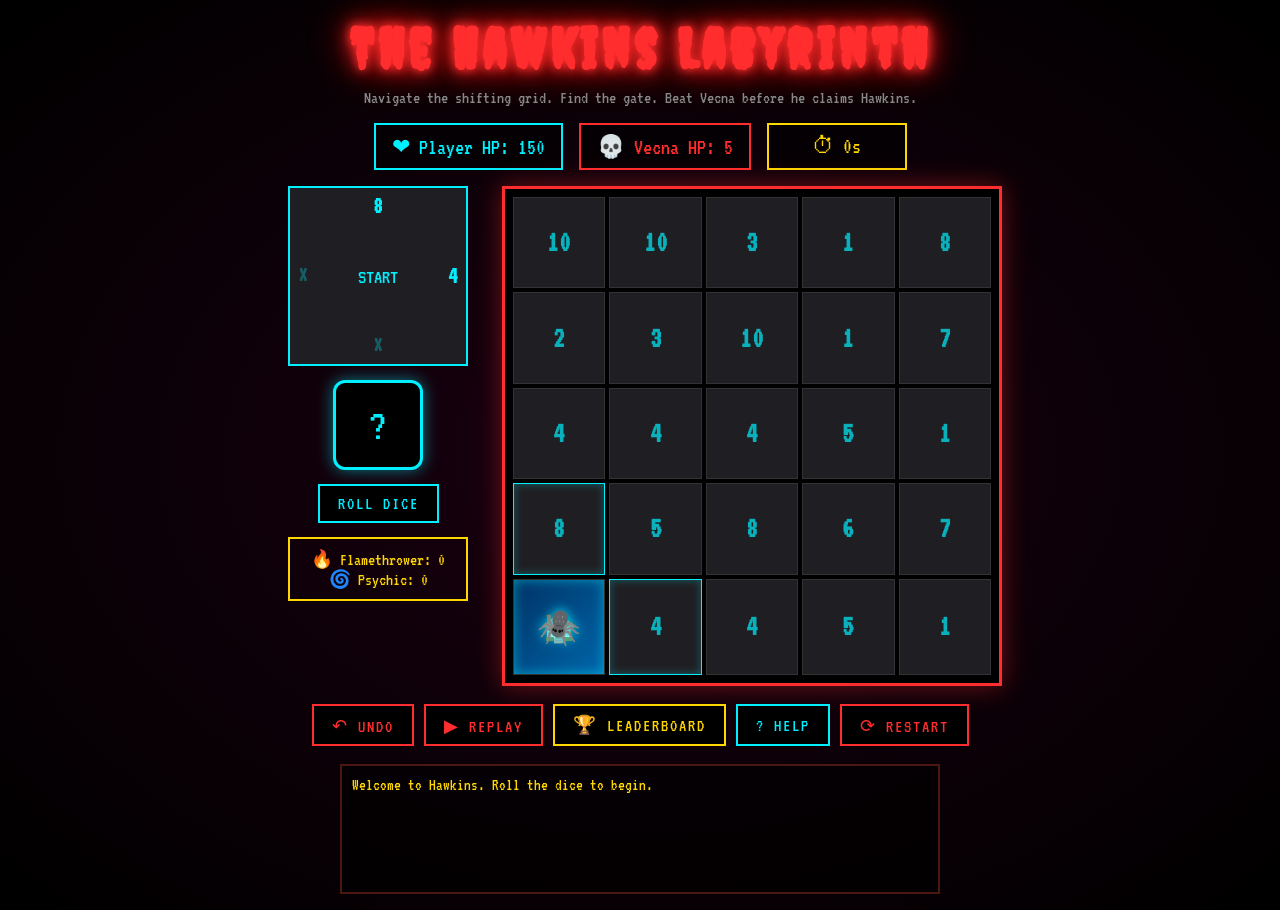
<file: Webdev Domain Specific Task/index.html>
<!DOCTYPE html>
<html lang="en">
<head>
<meta charset="UTF-8">
<meta name="viewport" content="width=device-width, initial-scale=1.0">
<title>The Hawkins Labyrinth</title>
<link href="https://fonts.googleapis.com/css2?family=Creepster&family=VT323&display=swap" rel="stylesheet">
<link rel="stylesheet" href="style.css">
</head>
<body>
  <h1>The Hawkins Labyrinth</h1>
  <div class="sub">Navigate the shifting grid. Find the gate. Beat Vecna before he claims Hawkins.</div>

  <div class="hud">
    <div class="hud-item player">❤ Player HP: <span id="player-hp">150</span></div>
    <div class="hud-item vecna" id="vecna-hud">💀 Vecna HP: <span id="vecna-hp">5</span></div>
    <div class="hud-item timer">⏱ <span id="timer">0</span>s</div>
  </div>

  <main>
    <aside class="sidebar">
      <div class="preview" id="preview">
        <div class="arrow up" id="arrow-up">5</div>
        <div class="arrow down" id="arrow-down">5</div>
        <div class="arrow left" id="arrow-left">5</div>
        <div class="arrow right" id="arrow-right">5</div>
        <div class="preview-label" id="preview-label">START</div>
      </div>
      <div class="dice" id="dice">?</div>
      <button id="roll-btn" class="cyan">Roll Dice</button>
      <div class="inventory" id="inventory">
        🔥 Flamethrower: 0<br>
        🌀 Psychic: 0
      </div>
    </aside>
    <div id="grid"></div>
  </main>

  <div class="controls">
    <button id="undo-btn">↶ Undo</button>
    <button id="replay-btn">▶ Replay</button>
    <button id="leaderboard-btn" class="gold">🏆 Leaderboard</button>
    <button id="help-btn" class="cyan">? Help</button>
    <button id="restart-btn">⟳ Restart</button>
  </div>

  <div class="log" id="log"></div>

  <div class="modal-overlay" id="modal-overlay">
    <div class="modal" id="modal"></div>
  </div>

<script src = "script.js"></script>
</body>
</html>
</file>
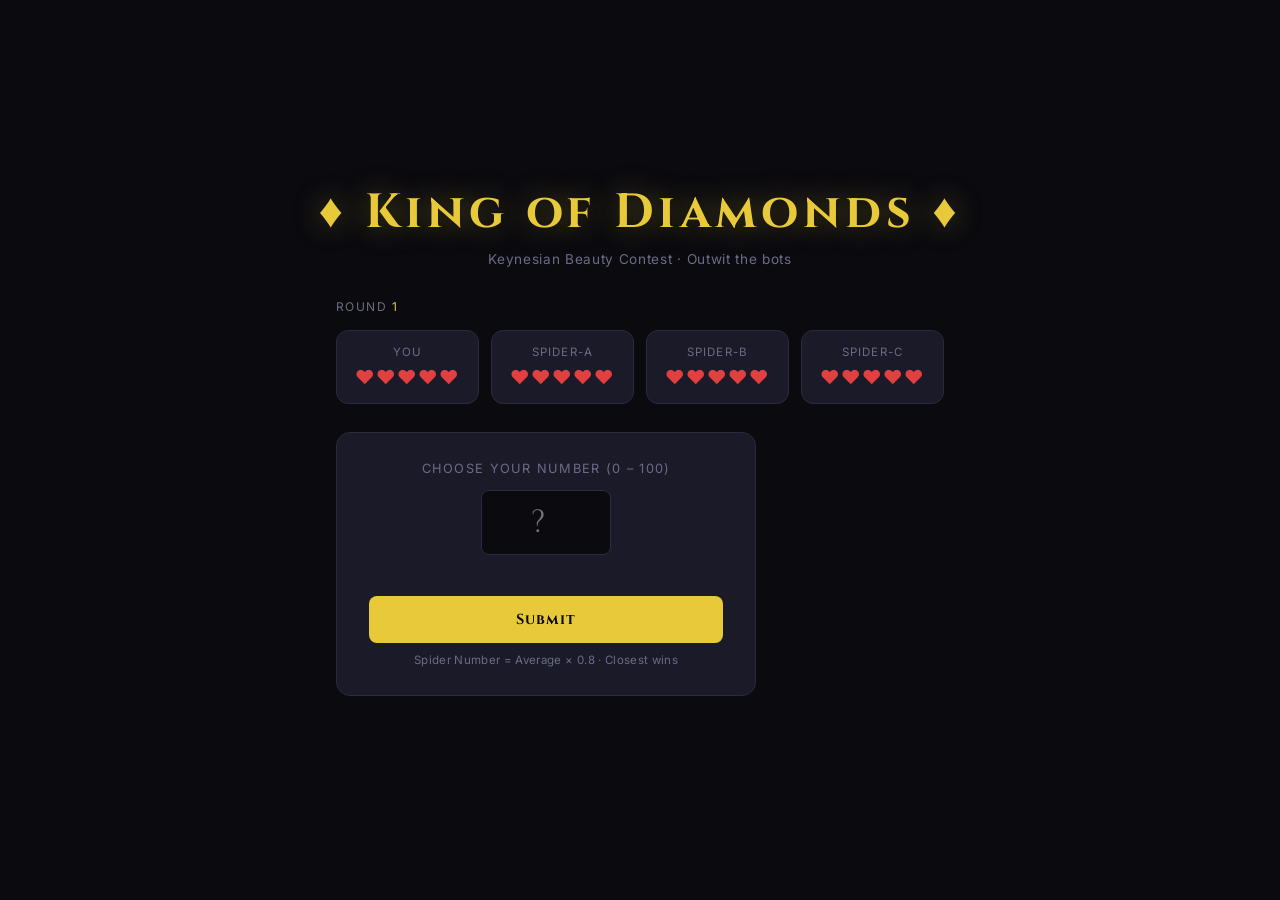
<file: Webdev/index.html>
<!DOCTYPE html>
<html lang="en">
<head>
<meta charset="UTF-8" />
<meta name="viewport" content="width=device-width, initial-scale=1.0"/>
<title>King of Diamonds ♦</title>
<link rel="stylesheet" href="style.css">
</head>
<body>

<div class="header">
  <h1>♦ King of Diamonds ♦</h1>
  <p>Keynesian Beauty Contest · Outwit the bots</p>
</div>


<div id="gameArea">

  <div class="round-badge">Round <span id="roundNum">1</span></div>


  <div class="players-row" id="playersRow"></div>

  <div class="input-area" id="inputArea">
    <label>Choose your number (0 – 100)</label>
    <div class="number-input-wrap">
      <input type="number" id="userInput" min="0" max="100" placeholder="?" />
    </div>
    <div class="error-msg" id="errorMsg"></div>
    <button class="btn-submit" id="submitBtn" onclick="submitRound()">Submit</button>
    <div class="formula-note">Spider Number = Average × 0.8 · Closest wins</div>
  </div>

  <div class="result-panel" id="resultPanel">
    <div class="target-number" id="targetDisplay">—</div>
    <div class="target-label">Spider Number</div>
    <div class="result-breakdown" id="resultBreakdown"></div>
    <div class="winner-announce" id="winnerAnnounce"></div>
    <button class="btn-next" id="nextBtn" onclick="nextRound()">Next Round →</button>
  </div>

</div>

<div class="game-over-screen" id="gameOverScreen">
  <h2 id="gameOverTitle"></h2>
  <p id="gameOverMsg"></p>
  <button class="btn-restart" onclick="initGame()">Play Again</button>
</div>

<script src="script.js"></script>

</body>
</html>
</file>
<file: Webdev Domain Specific Task/style.css>
:root{
  --bg-dark:#0a0608;
  --bg-deeper:#1a0010;
  --neon-red:#ff2d2d;
  --neon-green:#39ff14;
  --neon-cyan:#00f0ff;
  --neon-gold:#ffd700;
  --vine:#4a1810;
  --hidden-bg:#1f1f23;
}
*{box-sizing:border-box;margin:0;padding:0}
body{
  font-family:'VT323','Courier New',monospace;
  background:radial-gradient(ellipse at center,#1a0010 0%,#000 100%);
  color:var(--neon-red);
  min-height:100vh;
  display:flex;flex-direction:column;align-items:center;
  padding:16px;overflow-x:hidden;
}
body.shake{animation:shake .4s}
body.flash{animation:flash .4s}
@keyframes shake{
  0%,100%{transform:translate(0,0)}
  25%{transform:translate(-8px,4px)}
  50%{transform:translate(8px,-4px)}
  75%{transform:translate(-4px,-8px)}
}
@keyframes flash{
  0%,100%{background:radial-gradient(ellipse at center,#1a0010 0%,#000 100%)}
  50%{background:radial-gradient(ellipse at center,#ff0000 0%,#4a0000 100%)}
}
h1{
  font-family:'Creepster',cursive;
  font-size:clamp(2rem,5vw,3.5rem);
  color:var(--neon-red);
  text-shadow:0 0 10px var(--neon-red),0 0 20px var(--neon-red),0 0 40px #ff0000;
  letter-spacing:4px;margin-bottom:8px;text-align:center;
}
.sub{font-size:1.1rem;color:#888;margin-bottom:16px;text-align:center;max-width:90vw}
.hud{
  display:flex;gap:16px;margin-bottom:16px;
  font-size:1.4rem;flex-wrap:wrap;justify-content:center;
}
.hud-item{
  padding:8px 16px;border:2px solid;
  background:rgba(0,0,0,.6);min-width:140px;text-align:center;
}
.hud-item.player{border-color:var(--neon-cyan);color:var(--neon-cyan)}
.hud-item.vecna{border-color:var(--neon-red);color:var(--neon-red)}
.hud-item.timer{border-color:var(--neon-gold);color:var(--neon-gold)}
.hud-item.vecna.pulse{animation:pulse .5s}
@keyframes pulse{
  0%,100%{transform:scale(1);box-shadow:0 0 0 var(--neon-red)}
  50%{transform:scale(1.1);box-shadow:0 0 24px var(--neon-red)}
}
main{
  display:flex;gap:24px;flex-wrap:wrap;
  justify-content:center;align-items:flex-start;
  width:100%;max-width:1200px;
}
.sidebar{
  display:flex;flex-direction:column;gap:14px;
  min-width:200px;align-items:center;
}
.preview{
  width:180px;height:180px;border:2px solid var(--neon-cyan);
  background:var(--hidden-bg);position:relative;
  display:flex;align-items:center;justify-content:center;
  color:var(--neon-cyan);font-size:1.2rem;text-align:center;
}
.preview .arrow{
  position:absolute;font-size:1.5rem;color:var(--neon-cyan);font-weight:bold;
}
.preview .arrow.up{top:6px;left:50%;transform:translateX(-50%)}
.preview .arrow.down{bottom:6px;left:50%;transform:translateX(-50%)}
.preview .arrow.left{left:8px;top:50%;transform:translateY(-50%)}
.preview .arrow.right{right:8px;top:50%;transform:translateY(-50%)}
.preview-label{font-size:1.3rem;color:var(--neon-cyan)}
.dice{
  width:90px;height:90px;background:#000;
  border:3px solid var(--neon-cyan);
  display:flex;align-items:center;justify-content:center;
  font-size:2.8rem;color:var(--neon-cyan);
  border-radius:12px;box-shadow:0 0 16px rgba(0,240,255,.5);
  user-select:none;font-family:'VT323',monospace;
}
.dice.rolling{animation:roll .6s}
@keyframes roll{
  0%{transform:rotate(0) scale(1)}
  50%{transform:rotate(180deg) scale(1.15)}
  100%{transform:rotate(360deg) scale(1)}
}
button{
  font-family:inherit;font-size:1.15rem;
  padding:8px 18px;background:#000;color:var(--neon-red);
  border:2px solid var(--neon-red);cursor:pointer;
  text-transform:uppercase;letter-spacing:2px;transition:all .2s;
}
button:hover:not(:disabled){
  background:var(--neon-red);color:#000;
  box-shadow:0 0 16px var(--neon-red);
}
button:disabled{opacity:.4;cursor:not-allowed}
button.cyan{color:var(--neon-cyan);border-color:var(--neon-cyan)}
button.cyan:hover:not(:disabled){background:var(--neon-cyan);box-shadow:0 0 16px var(--neon-cyan)}
button.gold{color:var(--neon-gold);border-color:var(--neon-gold)}
button.gold:hover:not(:disabled){background:var(--neon-gold);box-shadow:0 0 16px var(--neon-gold)}
.inventory{
  border:2px solid var(--neon-gold);padding:10px 14px;
  font-size:1.1rem;color:var(--neon-gold);min-width:180px;text-align:center;
}
.inventory button{font-size:.9rem;padding:4px 10px;margin-top:6px}
#grid{
  display:grid;grid-template-columns:repeat(5,1fr);gap:4px;
  background:#000;padding:8px;
  border:3px solid var(--neon-red);
  box-shadow:0 0 24px rgba(255,45,45,.4);
  width:min(500px,90vw);aspect-ratio:1;
}
.cell{
  background:var(--hidden-bg);border:1px solid #333;
  display:flex;align-items:center;justify-content:center;
  font-size:1.8rem;color:#555;cursor:not-allowed;
  position:relative;user-select:none;transition:all .2s;
}
.cell.adjacent{cursor:pointer;border-color:var(--neon-cyan);box-shadow:inset 0 0 8px rgba(0,240,255,.3)}
.cell.adjacent:hover{background:#2a2a30;transform:scale(1.03)}
.cell.locked .req{color:var(--neon-cyan);font-size:1.8rem;opacity:.7;font-weight:bold}
.cell.real{
  background:linear-gradient(135deg,#006666,#00aaaa);
  color:#000;box-shadow:inset 0 0 12px rgba(0,240,255,.5);
}
.cell.upside{
  background:
    radial-gradient(circle at 25% 35%,#5a1818 2px,transparent 3px),
    radial-gradient(circle at 75% 65%,#5a1818 2px,transparent 3px),
    radial-gradient(circle at 50% 80%,#3a0808 2px,transparent 3px),
    linear-gradient(135deg,#2a0010,#4a0810);
  color:#ff6666;
  box-shadow:inset 0 0 12px rgba(255,0,0,.6);
}
.cell.exit{
  background:linear-gradient(135deg,#b8860b,#ffd700);
  color:#000;animation:exitGlow 1.5s infinite;
}
@keyframes exitGlow{
  0%,100%{box-shadow:0 0 8px var(--neon-gold)}
  50%{box-shadow:0 0 28px var(--neon-gold),0 0 48px var(--neon-gold)}
}
.cell.demogorgon,.cell.mindflayer{
  background:linear-gradient(135deg,#4a0000,#800000);
  color:#fff;animation:enemyPulse 1.2s infinite;
}
@keyframes enemyPulse{
  0%,100%{box-shadow:inset 0 0 12px rgba(255,0,0,.6)}
  50%{box-shadow:inset 0 0 20px rgba(255,0,0,.9)}
}
.cell.flamethrower,.cell.psychic{
  background:linear-gradient(135deg,#1a4a1a,#2a6a2a);
  color:#fff;
}
.cell.start{
  background:linear-gradient(135deg,#003366,#0066aa);
  color:var(--neon-cyan);box-shadow:inset 0 0 12px rgba(0,240,255,.5);
}
.cell .player-marker{
  position:absolute;font-size:2.2rem;
  filter:drop-shadow(0 0 6px var(--neon-cyan));
  pointer-events:none;
  animation:bob 1s infinite;
}
@keyframes bob{
  0%,100%{transform:translateY(0)}
  50%{transform:translateY(-3px)}
}
.controls{
  display:flex;gap:10px;margin-top:18px;
  flex-wrap:wrap;justify-content:center;
}
.log{
  margin-top:18px;max-width:600px;width:90%;
  border:2px solid var(--vine);padding:10px;
  height:130px;overflow-y:auto;
  font-size:1.05rem;color:#ccc;
  background:rgba(0,0,0,.6);
}
.log p{margin:1px 0}
.log .good{color:var(--neon-cyan)}
.log .bad{color:var(--neon-red)}
.log .gold{color:var(--neon-gold)}
.modal-overlay{
  position:fixed;inset:0;background:rgba(0,0,0,.88);
  display:none;align-items:center;justify-content:center;
  z-index:100;padding:20px;
}
.modal-overlay.show{display:flex}
.modal{
  background:var(--bg-deeper);border:3px solid var(--neon-red);
  padding:28px;max-width:90vw;width:500px;
  text-align:center;box-shadow:0 0 40px var(--neon-red);
  max-height:90vh;overflow-y:auto;
}
.modal h2{
  font-family:'Creepster',cursive;font-size:2.5rem;
  margin-bottom:14px;color:var(--neon-red);
  text-shadow:0 0 10px var(--neon-red);letter-spacing:3px;
}
.modal.win h2{color:var(--neon-gold);text-shadow:0 0 10px var(--neon-gold)}
.modal p{font-size:1.2rem;margin-bottom:10px;color:#fff}
.modal input{
  font-family:inherit;font-size:1.2rem;
  padding:8px 12px;background:#000;color:var(--neon-cyan);
  border:2px solid var(--neon-cyan);width:80%;margin-bottom:12px;
}
.modal-buttons{display:flex;gap:10px;justify-content:center;flex-wrap:wrap;margin-top:10px}
.leaderboard-list{
  max-height:300px;overflow-y:auto;
  text-align:left;margin:12px 0;
}
.leaderboard-list .entry{
  display:flex;justify-content:space-between;gap:10px;
  padding:6px 12px;border-bottom:1px solid var(--vine);
  color:var(--neon-cyan);font-size:1.15rem;
}
.leaderboard-list .entry .rank{color:var(--neon-gold);font-weight:bold;min-width:40px}
.leaderboard-list .entry .name{flex:1}
.leaderboard-list .entry .score{color:var(--neon-gold)}
.help-content{text-align:left;color:#ddd;font-size:1.05rem;line-height:1.5}
.help-content h3{color:var(--neon-cyan);margin:10px 0 4px}
.help-content ul{margin-left:20px}
@media (max-width:720px){
  main{flex-direction:column;align-items:center}
  .sidebar{flex-direction:row;flex-wrap:wrap;justify-content:center;gap:10px}
  .preview{width:130px;height:130px;font-size:1rem}
  .preview .arrow{font-size:1.1rem}
  .dice{width:70px;height:70px;font-size:2rem}
  .cell{font-size:1.2rem}
  .cell .player-marker{font-size:1.5rem}
  .hud{font-size:1.1rem;gap:8px}
  .hud-item{min-width:100px;padding:6px 10px}
}
</file>
<file: Webdev/style.css>
@import url('https://fonts.googleapis.com/css2?family=Cinzel:wght@700;900&family=Inter:wght@400;500;600&display=swap');

  :root {
    --bg: #0a0a0f;
    --surface: #13131a;
    --border: #2a2a3a;
    --diamond: #e8c93a;
    --diamond-dim: #7a6510;
    --red: #e04040;
    --green: #3ecf6a;
    --text: #e8e8f0;
    --muted: #6b6b88;
    --card: #1a1a28;
  }

  * { margin: 0; padding: 0; box-sizing: border-box; }

  body {
    background: var(--bg);
    color: var(--text);
    font-family: 'Inter', sans-serif;
    min-height: 100vh;
    display: flex;
    flex-direction: column;
    align-items: center;
    justify-content: center;
    padding: 20px;
  }

  /* ── HEADER ── */
  .header {
    text-align: center;
    margin-bottom: 32px;
  }
  .header h1 {
    font-family: 'Cinzel', serif;
    font-size: clamp(1.8rem, 4vw, 3rem);
    letter-spacing: 0.1em;
    color: var(--diamond);
    text-shadow: 0 0 30px rgba(232,201,58,0.4);
  }
  .header p {
    color: var(--muted);
    font-size: 0.85rem;
    margin-top: 6px;
    letter-spacing: 0.05em;
  }

  /* ── PLAYERS ROW ── */
  .players-row {
    display: flex;
    gap: 12px;
    justify-content: center;
    flex-wrap: wrap;
    margin-bottom: 28px;
    width: 100%;
    max-width: 700px;
  }

  .player-card {
    background: var(--card);
    border: 1px solid var(--border);
    border-radius: 12px;
    padding: 14px 18px;
    flex: 1;
    min-width: 130px;
    text-align: center;
    transition: border-color 0.2s, opacity 0.3s;
  }
  .player-card.eliminated {
    opacity: 0.35;
    border-color: #333;
  }
  .player-card.winner-highlight {
    border-color: var(--diamond);
    box-shadow: 0 0 16px rgba(232,201,58,0.25);
  }
  .player-card .player-name {
    font-size: 0.72rem;
    letter-spacing: 0.1em;
    text-transform: uppercase;
    color: var(--muted);
    margin-bottom: 6px;
  }
  .player-card .player-lives {
    font-size: 1.2rem;
    letter-spacing: 2px;
  }
  .heart { color: var(--red); }
  .heart.lost { color: #333; }
  .player-card .player-number {
    margin-top: 8px;
    font-size: 1.6rem;
    font-family: 'Cinzel', serif;
    color: var(--diamond);
    min-height: 2rem;
  }
  .player-card .player-label {
    font-size: 0.7rem;
    color: var(--muted);
    margin-top: 2px;
  }
  .elim-badge {
    margin-top: 6px;
    font-size: 0.65rem;
    color: var(--red);
    text-transform: uppercase;
    letter-spacing: 0.1em;
  }

  /* ── INPUT AREA ── */
  .input-area {
    background: var(--card);
    border: 1px solid var(--border);
    border-radius: 14px;
    padding: 28px 32px;
    width: 100%;
    max-width: 420px;
    text-align: center;
    margin-bottom: 24px;
  }
  .input-area label {
    display: block;
    font-size: 0.8rem;
    letter-spacing: 0.1em;
    text-transform: uppercase;
    color: var(--muted);
    margin-bottom: 14px;
  }
  .number-input-wrap {
    display: flex;
    align-items: center;
    gap: 10px;
    justify-content: center;
  }
  .number-input-wrap input {
    background: var(--bg);
    border: 1px solid var(--border);
    color: var(--text);
    font-family: 'Cinzel', serif;
    font-size: 2rem;
    width: 130px;
    text-align: center;
    border-radius: 8px;
    padding: 10px;
    outline: none;
    transition: border-color 0.2s;
  }
  .number-input-wrap input:focus {
    border-color: var(--diamond);
  }
  .btn-submit {
    background: var(--diamond);
    color: #0a0a0f;
    border: none;
    font-family: 'Cinzel', serif;
    font-weight: 700;
    font-size: 0.9rem;
    letter-spacing: 0.08em;
    padding: 14px 28px;
    border-radius: 8px;
    cursor: pointer;
    margin-top: 18px;
    width: 100%;
    transition: background 0.15s, transform 0.1s;
  }
  .btn-submit:hover { background: #f5dc60; }
  .btn-submit:active { transform: scale(0.98); }
  .btn-submit:disabled { background: #3a3a20; color: #666; cursor: not-allowed; }
  .error-msg {
    color: var(--red);
    font-size: 0.8rem;
    margin-top: 8px;
    min-height: 1.2em;
  }

  /* ── RESULT PANEL ── */
  .result-panel {
    background: var(--card);
    border: 1px solid var(--border);
    border-radius: 14px;
    padding: 28px 32px;
    width: 100%;
    max-width: 420px;
    text-align: center;
    display: none;
    margin-bottom: 24px;
  }
  .result-panel.show { display: block; }
  .result-panel .target-number {
    font-family: 'Cinzel', serif;
    font-size: 3.5rem;
    color: var(--diamond);
    text-shadow: 0 0 20px rgba(232,201,58,0.5);
    line-height: 1;
  }
  .result-panel .target-label {
    font-size: 0.7rem;
    color: var(--muted);
    letter-spacing: 0.1em;
    text-transform: uppercase;
    margin-top: 4px;
    margin-bottom: 18px;
  }
  .result-breakdown {
    background: var(--bg);
    border-radius: 8px;
    padding: 14px;
    margin-bottom: 16px;
    text-align: left;
    font-size: 0.85rem;
  }
  .result-breakdown .row {
    display: flex;
    justify-content: space-between;
    padding: 4px 0;
    border-bottom: 1px solid var(--border);
  }
  .result-breakdown .row:last-child { border-bottom: none; }
  .result-breakdown .row .name { color: var(--muted); }
  .result-breakdown .row .val { font-family: 'Cinzel', serif; color: var(--diamond); }
  .result-breakdown .row .diff { color: var(--muted); font-size: 0.75rem; }
  .winner-announce {
    font-family: 'Cinzel', serif;
    font-size: 1.1rem;
    margin: 12px 0;
    color: var(--green);
  }
  .winner-announce.lose { color: var(--red); }

  .btn-next {
    background: transparent;
    border: 1px solid var(--diamond);
    color: var(--diamond);
    font-family: 'Cinzel', serif;
    font-weight: 700;
    font-size: 0.85rem;
    letter-spacing: 0.08em;
    padding: 12px 24px;
    border-radius: 8px;
    cursor: pointer;
    margin-top: 10px;
    width: 100%;
    transition: background 0.15s;
  }
  .btn-next:hover { background: rgba(232,201,58,0.1); }

  /* ── GAME OVER ── */
  .game-over-screen {
    text-align: center;
    display: none;
  }
  .game-over-screen.show { display: block; }
  .game-over-screen h2 {
    font-family: 'Cinzel', serif;
    font-size: clamp(1.8rem, 4vw, 2.8rem);
    margin-bottom: 10px;
  }
  .game-over-screen h2.victory { color: var(--diamond); }
  .game-over-screen h2.defeat { color: var(--red); }
  .game-over-screen p { color: var(--muted); margin-bottom: 24px; font-size: 0.9rem; }
  .btn-restart {
    background: var(--diamond);
    color: #0a0a0f;
    border: none;
    font-family: 'Cinzel', serif;
    font-weight: 700;
    font-size: 0.9rem;
    padding: 14px 36px;
    border-radius: 8px;
    cursor: pointer;
    transition: background 0.15s;
  }
  .btn-restart:hover { background: #f5dc60; }

  /* ── ROUND COUNTER ── */
  .round-badge {
    font-size: 0.75rem;
    color: var(--muted);
    letter-spacing: 0.12em;
    text-transform: uppercase;
    margin-bottom: 16px;
  }
  .round-badge span { color: var(--diamond); }

  /* ── FORMULA NOTE ── */
  .formula-note {
    font-size: 0.72rem;
    color: var(--muted);
    text-align: center;
    margin-top: 10px;
    letter-spacing: 0.03em;
  }
</file>
